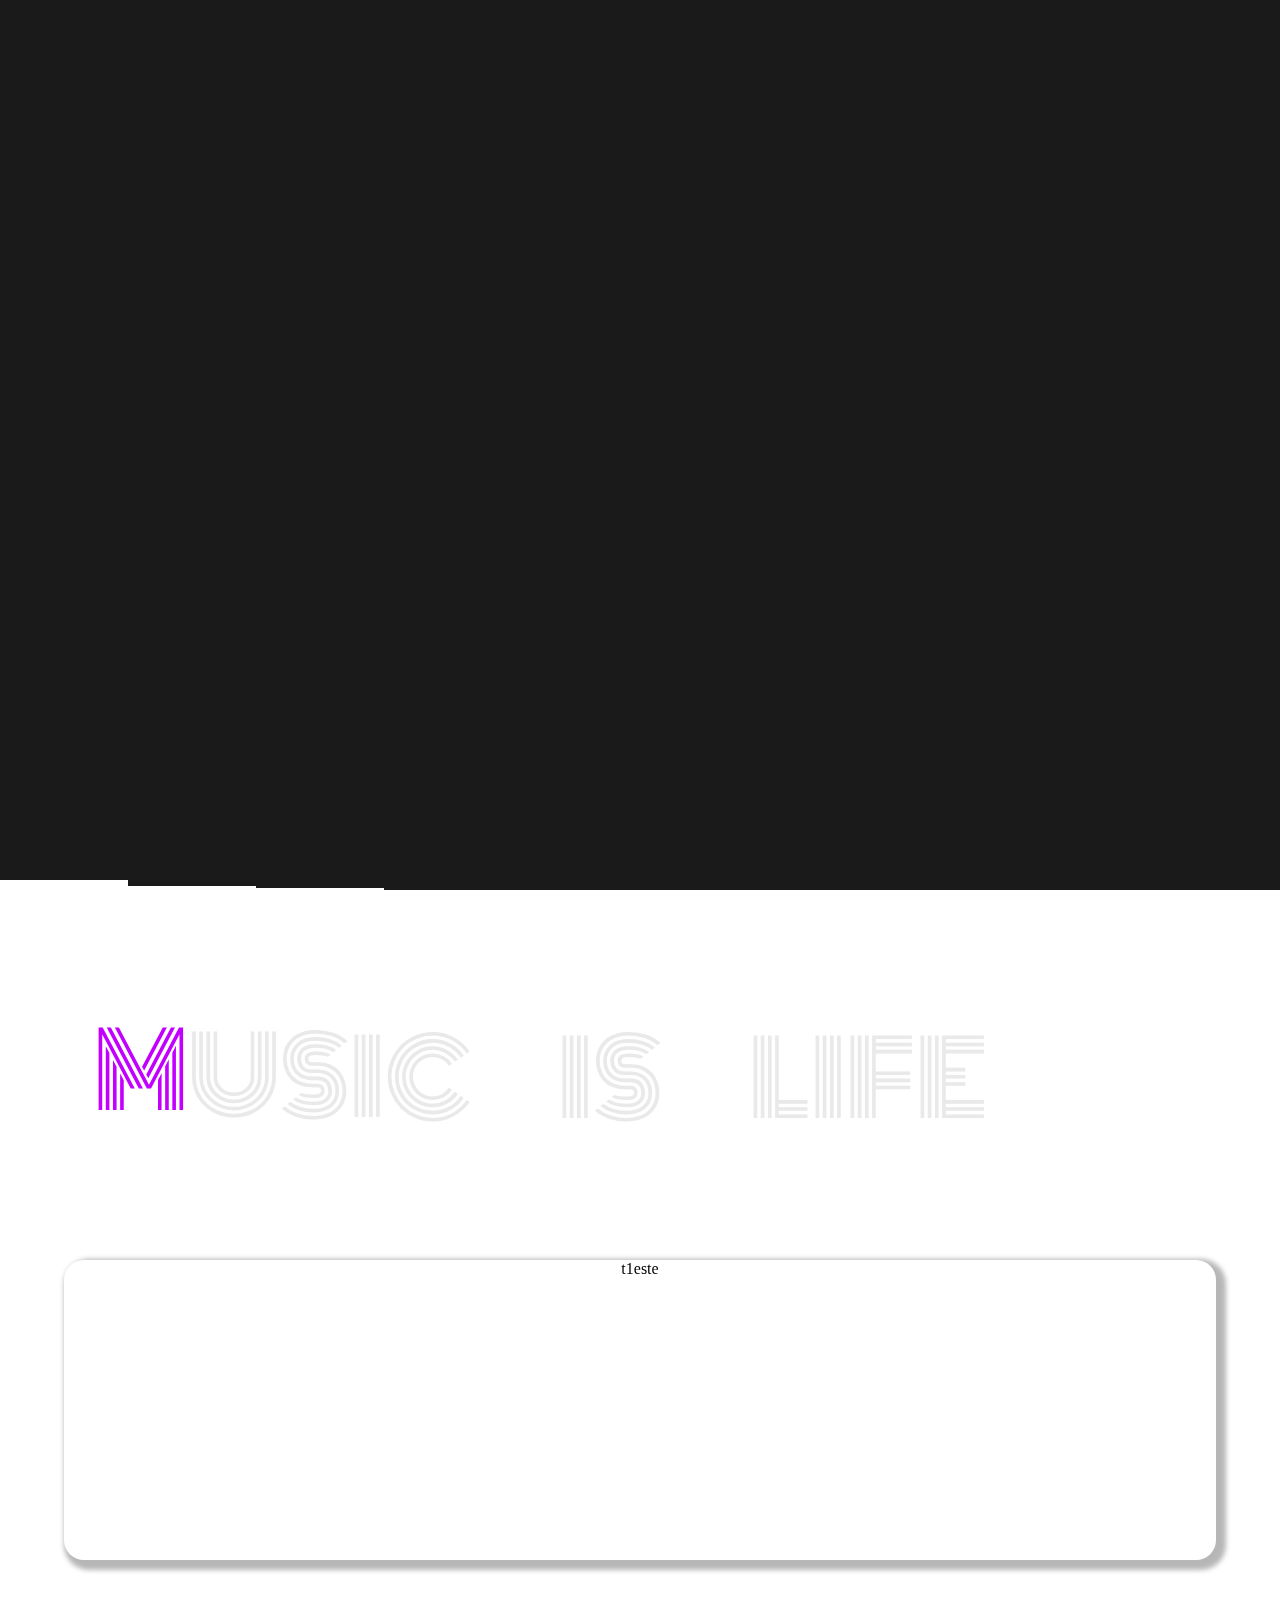
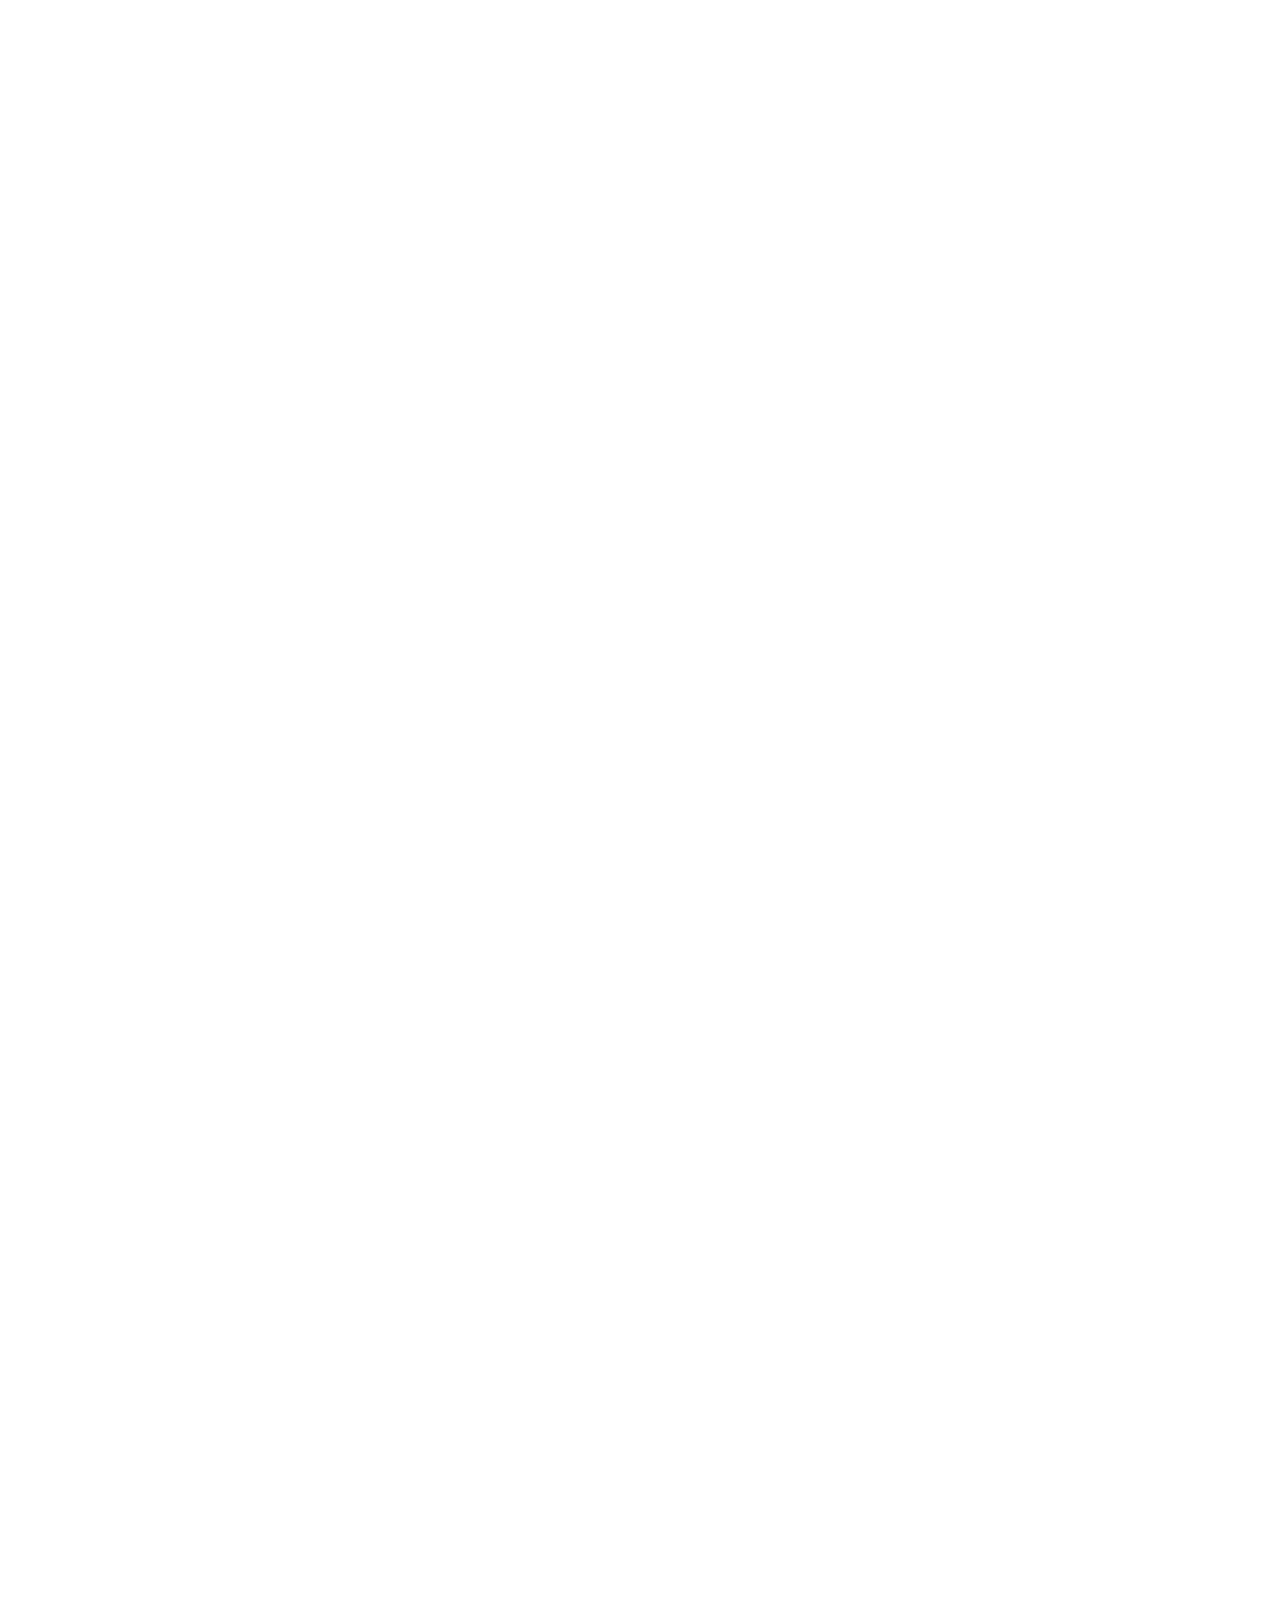
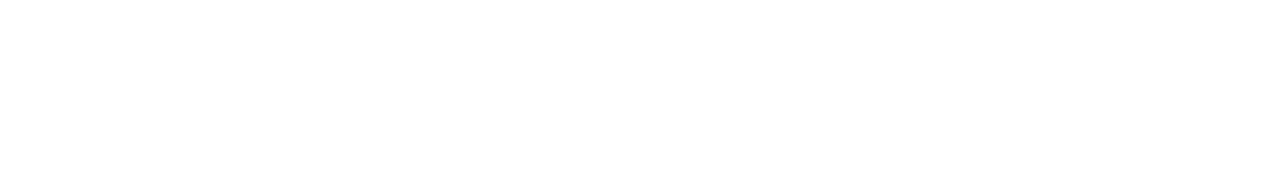
<file: home.html>
<!DOCTYPE html>
<html lang="en">
<head>
    <meta charset="UTF-8">
    <meta name="viewport" content="width=device-width, initial-scale=1.0">
    <title>home</title>
    <link rel="stylesheet" href="https://cdn.jsdelivr.net/npm/bootstrap-icons@1.11.3/font/bootstrap-icons.min.css">
    <link rel="stylesheet" href="home.css">
    <link rel="preconnect" href="https://fonts.googleapis.com">
    <link rel="preconnect" href="https://fonts.gstatic.com" crossorigin>
    <link href="https://fonts.googleapis.com/css2?family=Monoton&family=Rammetto+One&display=swap" rel="stylesheet">
    <link href="https://fonts.googleapis.com/css2?family=Monoton&display=swap" rel="stylesheet">
</head>
<body>
    <div class="imagem">
            <img src="disc_home.png" alt="">
    </div>
    <h1 class="counter" id="counter">0</h1>
    <div class="overlay">
        <div class="bar" id="bar"></div>
        <div class="bar" id="bar"></div>
        <div class="bar" id="bar"></div>
        <div class="bar" id="bar"></div>
        <div class="bar" id="bar"></div>
        <div class="bar" id="bar"></div>
        <div class="bar" id="bar"></div>
        <div class="bar" id="bar"></div>
        <div class="bar" id="bar"></div>
        <div class="bar" id="bar"></div>
    </div>
    
    
        <div class="imagem">
                <img src="imagens home/zyro-image (4).png" alt="">
        </div>
        <div class="cor"></div>
        <center>
        <nav>
            <div>
                <div>
                    <input type="search" class="pesquisar" placeholder="pesquisar">
                </div>    
                <div>
                    <a href="#">info.</a>
                </div>        
                <div id="botaologin">
                    <a href="login.html" id="botaologin">entrar</a>
                </div>
                <div id="iconperfil">
                    <a href="login.html"><i class="bi bi-person-circle"></i></a>
                </div>
                <div>
                    <button id="sair">sair</button>
                </div>
            </div>
        </nav>
        </center>
        <div class="header">
                <div class="h1" style="color:rgb(195, 0, 255);">M</div>
                <div class="h1">U</div>
                <div class="h1">S</div>
                <div class="h1">I</div>
                <div class="h1">C</i></div>
                <div class="h1" style="opacity: 0;">0</div>
                <div class="h1">I</div>
                <div class="h1">S</div>
                <div class="h1" style="opacity: 0;">0</div>
                <div class="h1">L</div>
                <div class="h1">I</div>
                <div class="h1">F</div>
                <div class="h1">E</div>
        </div>
    
        <div class="corpo">
            <div class="suporte"></div>
            <div id="bloco1">t1este
            </div>
        </div>
    
        <script src="https://cdnjs.cloudflare.com/ajax/libs/gsap/3.12.1/gsap.min.js"></script>
        <script src="home.js"></script>
    </body>
</html>
</file>
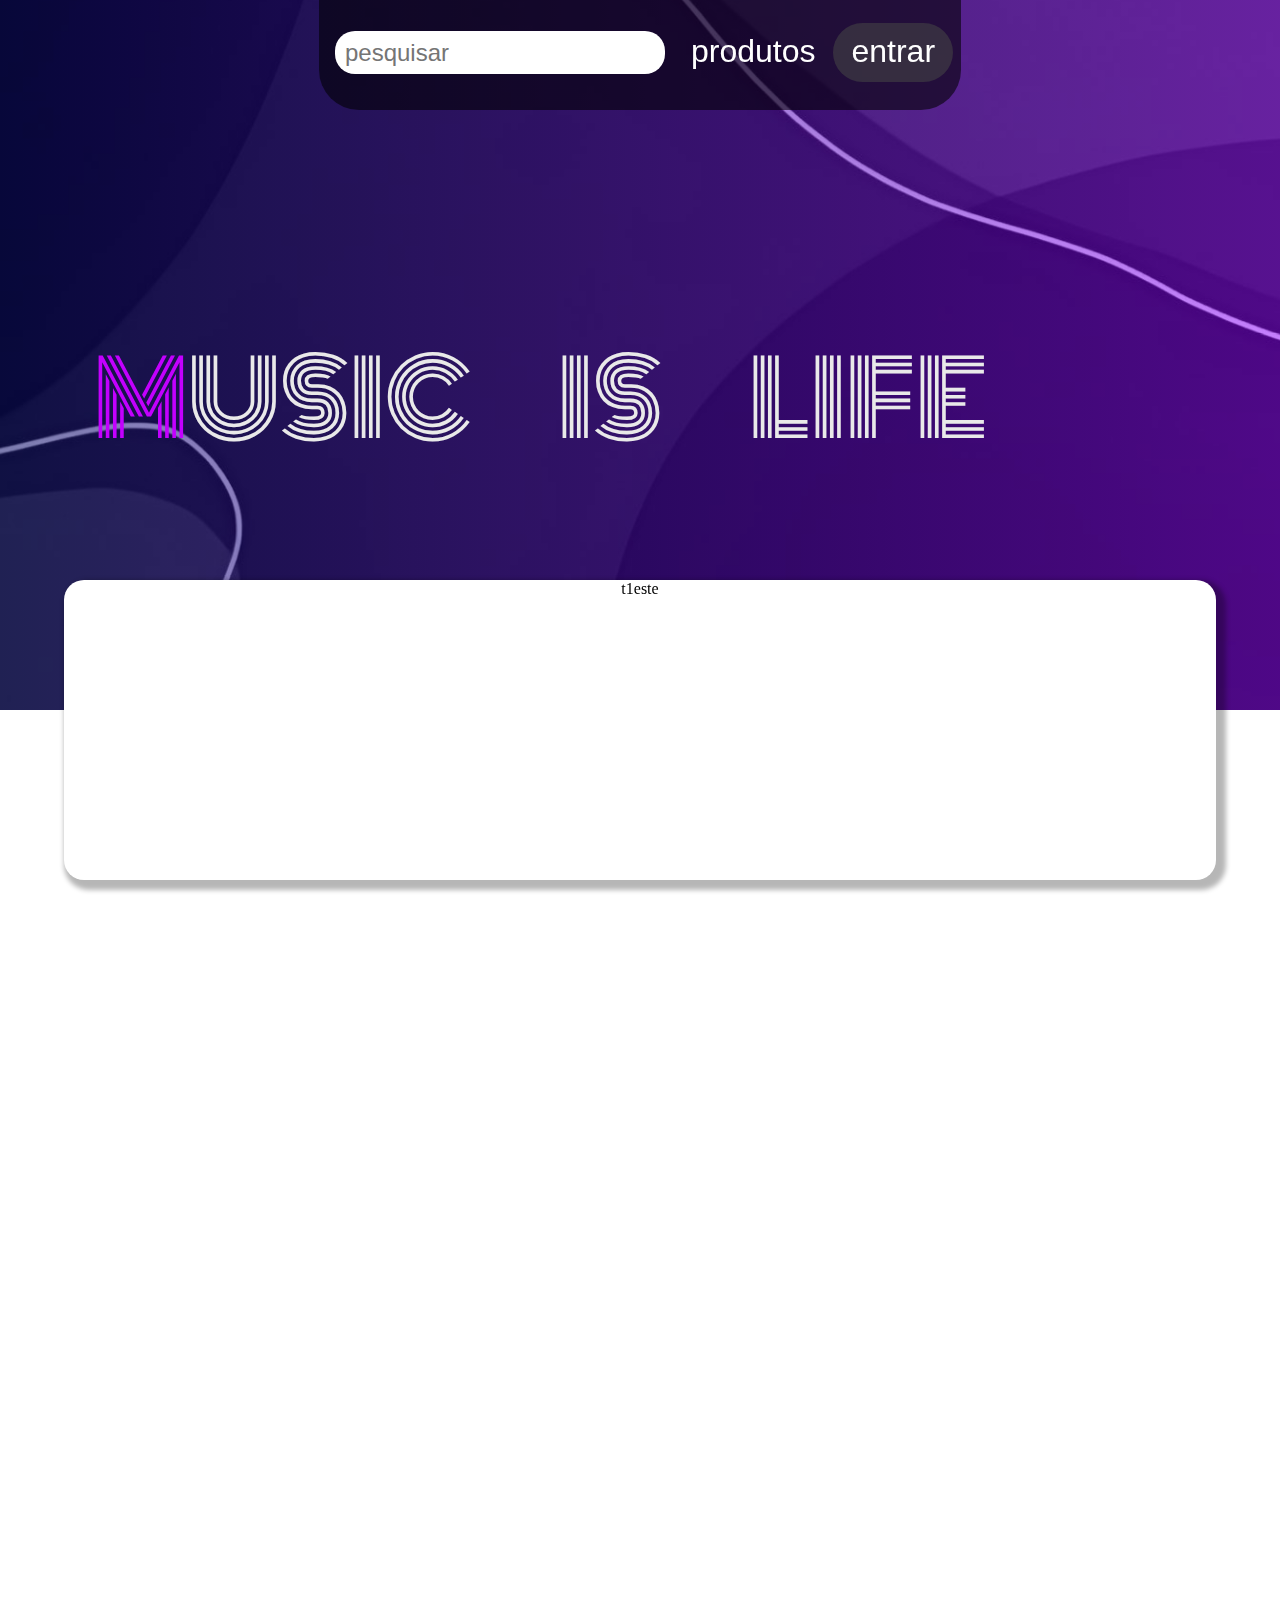
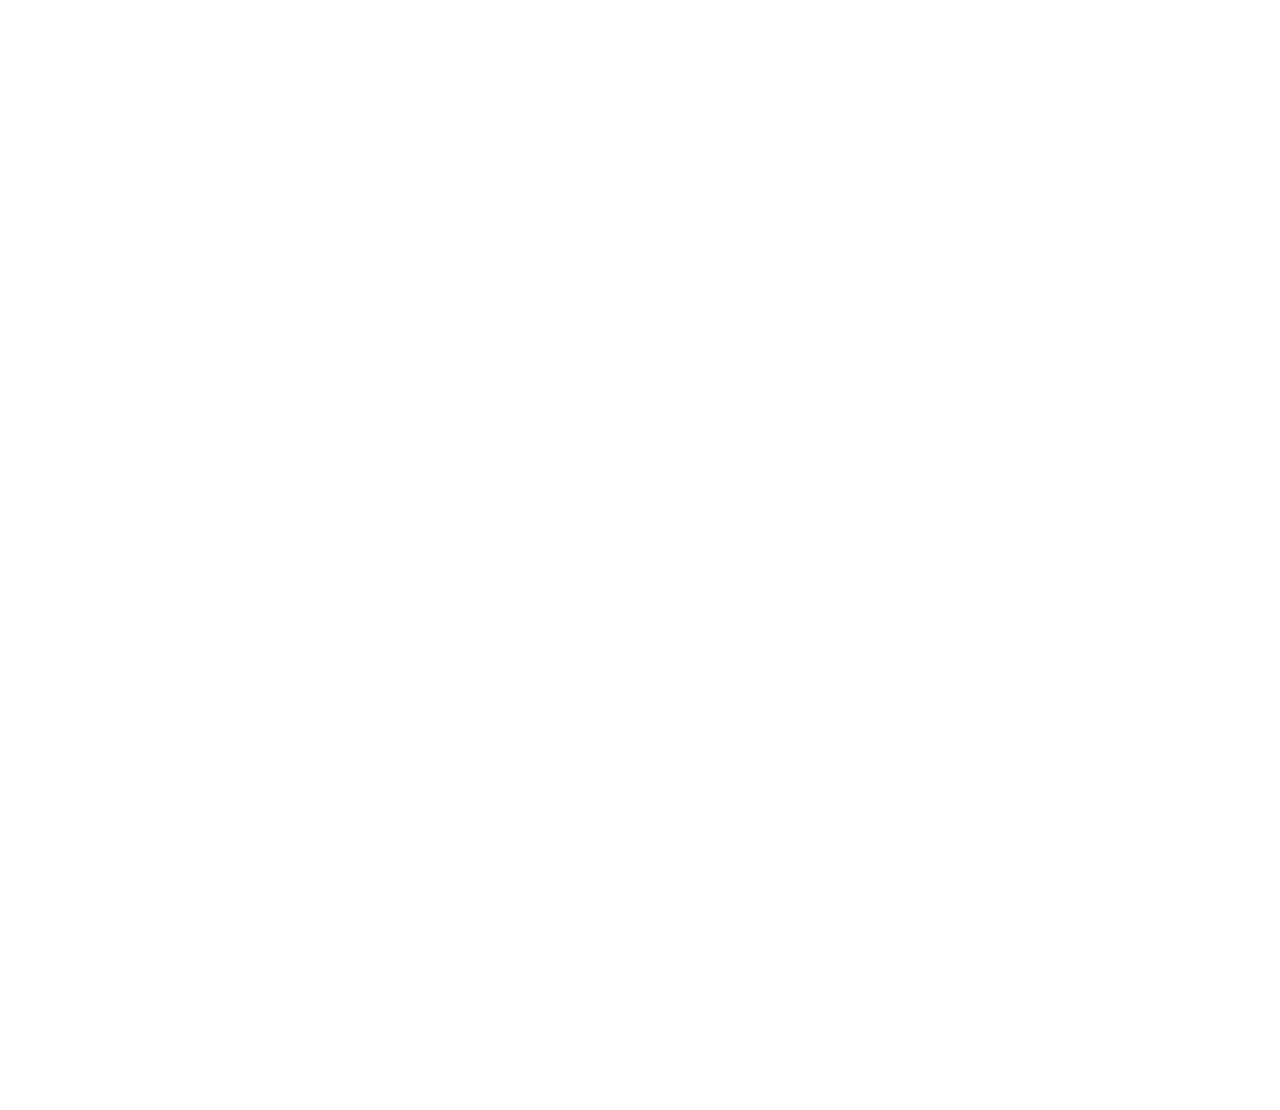
<file: home1.html>
<!DOCTYPE html>
<html lang="en">
<head> 
    <meta charset="UTF-8">
    <meta name="viewport" content="width=device-width, initial-scale=1.0">
    <title>home</title>
    <link rel="stylesheet" href="home1.css">
    <link rel="preconnect" href="https://fonts.googleapis.com">
    <link rel="preconnect" href="https://fonts.gstatic.com" crossorigin>
    <link rel="stylesheet" href="https://cdn.jsdelivr.net/npm/bootstrap-icons@1.11.3/font/bootstrap-icons.min.css">
    <link href="https://fonts.googleapis.com/css2?family=Monoton&family=Rammetto+One&display=swap" rel="stylesheet">
    <link href="https://fonts.googleapis.com/css2?family=Monoton&display=swap" rel="stylesheet">
</head>
<body>
    <div class="imagem">
            <img src="imagens home/zyro-image (4).png" alt="">
    </div>
    <div class="cor"></div>

    <button id="iconperfil">
        <div id="foto-profile">R</div>
    </button>

    <center>
    <nav>
        <div>
            <div>
                <input type="search" class="pesquisar" placeholder="pesquisar">
            </div>    
            <div>
                <a href="#">produtos</a>
            </div>         
            <div id="botaologin" style="background-color:rgba(70, 70, 70, 0.555)">
                <a href="login.html" id="botaologin">entrar</a>
            </div>
        </div>
    </nav>
    </center>
    

    <div class="slogan">
            <div class="h1" style="color:rgb(195, 0, 255);">M</div>
            <div class="h1">U</div>
            <div class="h1">S</div>
            <div class="h1">I</div>
            <div class="h1">C</i></div>
            <div class="h1" style="opacity: 0;">0</div>
            <div class="h1">I</div>
            <div class="h1">S</div>
            <div class="h1" style="opacity: 0;">0</div>
            <div class="h1">L</div>
            <div class="h1">I</div>
            <div class="h1">F</div>
            <div class="h1">E</div>
    </div>

    <div id="profile" style="display: none;">
        <div id="profile-info">
            <center>
            <div id="foto-profile">R</div>
            <div id="profile-name-email">
            <h2 id="profile-name">raul f borges</h2>
            <p id="profile-email">raul425borges@gmail.com</p>
            </center>
        </div>
        <div id="options">
            <button id="option-button">Settings</button>
            <br>
            <hr>
        <div id="account">
            <div id="foto-account">T</div>
            <div id="account-name-email">
            <h2 id="account-name">teste t teste</h2>
            <p id="account-email">teste1234@gmail.com</p>
            </div>
        </div>
        <button id="option-button">Add account</button>
        <br>
        <hr>
        <br>
        <button id="logout">Log out</button>
        </div>
    </div>

    <div class="corpo">
        <div class="suporte"></div>
        <div id="bloco1">t1este
        </div>
    </div>
   
    <script src="home1.js"></script>

</body>
</html>
</file>
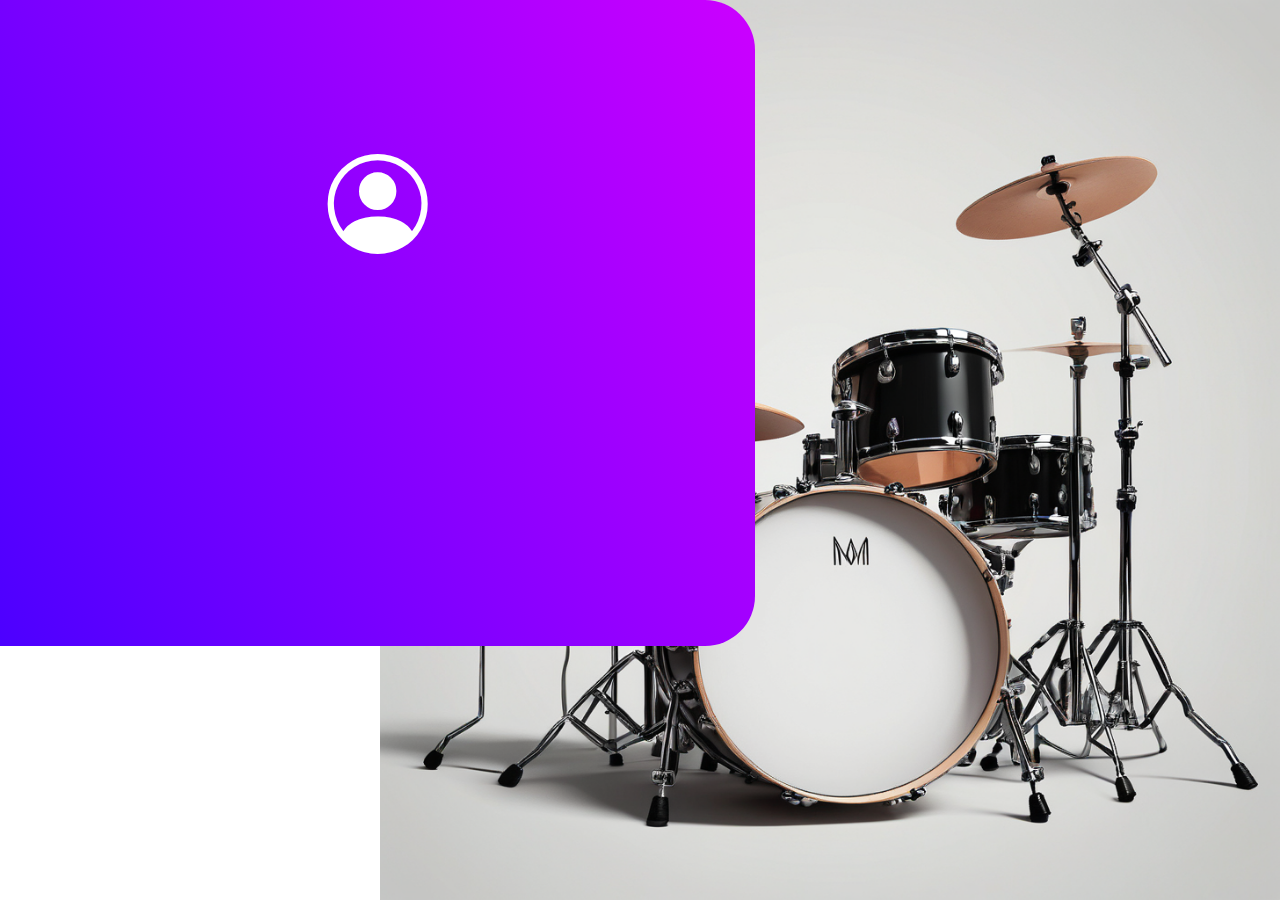
<file: login.html>
<!DOCTYPE html>
<html lang="en">
<head> 
    <meta charset="UTF-8">
    <meta name="viewport" content="width=device-width, initial-scale=1.0">
    <title>login</title>
    <link rel="stylesheet" href="https://cdn.jsdelivr.net/npm/bootstrap-icons@1.11.3/font/bootstrap-icons.min.css">
    <link rel="stylesheet" href="login.css">
</head>
<body>
    <img src="bateria_login.png" id="fotologin">
    <div id="sla">
        <center><i class="bi bi-person-circle"></i></center>
        <center><h3>LOGIN</h3></center>
        <input type="text" placeholder="usuário" id="usuario">
        <input type="password" placeholder="senha" id="senha">
        <button id="logar" style="background: linear-gradient(145deg, rgb(122, 43, 250), rgb(0, 26, 255), rgb(0, 174, 255)); width: 250px; ">logar</button>   
        <p>Não possui uma conta?</p>
        <button id="cadastre-se">cadastre-se</button>
    </div>
    <div id="sla1" style="display: none;">
        <center><i class="bi bi-person-circle"></i></center>
        <center><h3>CADASTRE-SE</h3></center>
        <input type="text" placeholder="nome de usuário" id="novoUsuario">
        <input type="password" placeholder="crie uma senha" id="novaSenha">
        <input type="email" placeholder="digite seu e-mail" id="email">
        <button id="cadastrar" style="background: linear-gradient(145deg, rgb(255, 0, 200), rgb(132, 0, 255) 50%, rgb(17, 0, 255)); width: 250px; ">cadastrar-se</button>   
        <p>Já possui uma conta?</p>
        <button id="entrar">entrar</button>
    </div>
    <script src="login.js"></script>
</body>
</html>
</file>
<file: home.css>
*{
    margin: 0%;
    padding: 0%;
    box-sizing: border-box;
}

body{
    width: 100%;
}

.imagem{
    margin-top: -600px;
    margin-left: 200px;
    rotate: 90deg;
    position: fixed;
}

.imagem img{
    zoom: 1;
    width: 900px;
    height: 100%;
}

.cor{
    background: linear-gradient(90deg, rgba(0, 2, 102, 0.5), rgba(142, 3, 255, 0.5));
    width: 100vw;
    margin-top: -10px;
    height: 800px;
    position: fixed;
}

nav{
    background-color: rgba(0, 0, 0, 0.575);
    position: relative;
    width: fit-content;
    padding-top: 15px;
    border-bottom-left-radius: 40px;
    border-bottom-right-radius: 40px;
    display: flex;
    justify-content: center;
}

nav div{
    border-radius: 50px;
    text-align: center;
    display: flex;
    width: fit-content;
    padding: 0.5em;
    line-height: 30px;
}

nav div input{
    text-decoration: none;
    border-radius: 20px;
    height: 1.8em;
    border: none;
    width: 100%;
    padding: 0 10px 0 10px;
    font-size: 1.5em;
}

nav div button{
    width: 4em;
    color: aliceblue;
    border-radius: 20px;
    border: 0px;
    margin: 0px 10px;
    background-color: rgb(168, 0, 78);
}

nav div i{
    color: rgb(140, 0, 255);
    text-decoration: none;
    width: 100%;
    font-size: 1.2em;
}

nav div a{
    border-radius: 20px;
    background-color: rgba(47, 46, 58, 0);
    padding: 5px 10px 0px 10px;
    font-size: 2em;
    text-decoration: none;
    color: rgb(255, 255, 255);
    font-family: "Neue Montreal";
}

.header{
    position: absolute;
    margin: 200px 30px;
    width: fit-content;
    display: flex;
    justify-content: space-between;
    padding: 2em 4em;
}

.header .h1{
    color: rgb(233, 233, 233);
    position: relative;
    font-family: "Monoton";
    font-size: 8vw;
    line-height: 1.125;
}


.corpo{
    position: absolute;
    background-color: white;
    width: 100%;
    height: 2000px;
    text-align: center;
    margin: 600px auto;
}

.suporte{
    margin: 10px;
    margin-top: 10px;
    width: 90%;
    height: 100px;
}

#bloco1{
    margin: -250px auto;
    background-color: rgb(255, 255, 255);
    width: 90%;
    height: 300px;
    box-shadow: 5px 5px 5px 5px rgba(0, 0, 0, 0.288);
    border-radius: 20px;
}


.overlay{
    position: fixed;
    width: 100vw;
    height: 100vh;
    z-index: 2;
    display: flex;
}

.bar{
    margin-top: -10px;
    width: 100vw;
    height: 100vh;
    background: #1a1a1a;
}

.counter{
    position: fixed;
    width: 100%;
    height: 100%;
    display: flex;
    justify-content: flex-end;
    align-items: flex-end;
    z-index: 1000;
    color: aliceblue;
    font-size: 900%;
    padding: 0.2em 0.4em;
    font-family: "Monoton";
}
</file>
<file: home1.css>
*{
    margin: 0%;
    padding: 0%;
    box-sizing: border-box;
}

body{
    width: 100%;
}

.imagem{
    margin-top: -600px;
    margin-left: 200px;
    rotate: 90deg;
    position: fixed;
}

.imagem img{
    zoom: 1;
    width: 900px;
    height: 100%;
}

.cor{
    background: linear-gradient(90deg, rgba(0, 2, 102, 0.5), rgba(142, 3, 255, 0.5));
    width: 100vw;
    margin-top: -10px;
    height: 800px;
    position: fixed;
}

nav{
    background-color: rgba(0, 0, 0, 0.575);
    position: relative;
    width: fit-content;
    padding-top: 15px;
    padding-bottom: 20px;
    border-bottom-left-radius: 40px;
    border-bottom-right-radius: 40px;
    display: flex;
    justify-content: center;
}

nav div{
    border-radius: 50px;
    text-align: center;
    display: flex;
    width: fit-content;
    padding: 0.5em;
    line-height: 30px;
}

nav div input{
    text-decoration: none;
    border-radius: 20px;
    height: 1.8em;
    border: none;
    width: 100%;
    padding: 0 10px 0 10px;
    font-size: 1.5em;
}

nav div button{
    width: 4em;
    color: aliceblue;
    border: 0px;
    font-size: 2em;
    height: 40px;
    margin: 0px;
    cursor: pointer;
    background: transparent;
}

nav div i{
    color: rgb(140, 0, 255);
    text-decoration: none;
    width: 100%;
    font-size: 1.2em;
}

nav div a{
    border-radius: 20px;
    background-color: rgba(47, 46, 58, 0);
    padding: 5px 10px 0px 10px;
    font-size: 2em;
    text-decoration: none;
    color: rgb(255, 255, 255);
    font-family: 'Gill Sans', 'Gill Sans MT', Calibri, 'Trebuchet MS', sans-serif;
}

#iconperfil{
    cursor: pointer;
    position: fixed;
    font-size: 60px;
    color: #ffffff;
    right: 0;
    padding-left: 10px;
    height: 80px;
    width: 80px;
    border-bottom-left-radius: 30px;
    border: transparent;
    background-color: #00000075;
}

#profile {
    margin-top: 20px;
    
    color: aliceblue;
    height: 410px;
    width: 300px;
    position: absolute;
    justify-content: space-between;
    align-items: center;
    background-color: rgba(0, 0, 0, 0.603);
    backdrop-filter: blur(5px);
    padding: 10px;
    border-radius: 20px;
}

#profile-info {
    background-color: #00000000;
    padding-top: 20px;
    display: block;
    align-items: center;
}

#foto-profile {
    font-family: Arial, Helvetica, sans-serif;
    font-size: 30px;
    color: rgb(255, 255, 255);
    background-color: rgb(68, 0, 255);
    width: 60px;
    height: 60px;
    padding: 15px 20px;
    border-radius: 50%;
    object-fit: cover;
}

#profile-name-email {
    display: flex;
    flex-direction: column;
    justify-content: center;
}

#profile-name {
    font-size: 20px;
    margin: 5px;
    font-family: Arial, Helvetica, sans-serif;
}

#profile-email {
    margin: 0px;
    color: #777;
    font-size: 0.9em;
    font-family: Arial, Helvetica, sans-serif;
}

#account{
    display: flex;
}

#foto-account {
    font-family: Arial, Helvetica, sans-serif;
    font-size: 15px;
    color: black;
    background-color: rgb(255, 73, 246);
    width: 30px;
    height: 30px;
    margin-top: 20px;
    padding: 7px 10px;
    border-radius: 50%;
    object-fit: cover;
}

#account-name-email {
    display: flex;
    flex-direction: column;
    padding: 18px 10px;
}

#account-name {
    font-size: 15px;
    margin: 0px;
    font-family: Arial, Helvetica, sans-serif;
}

#account-email {
    margin: 0px;
    color: #777;
    font-size: 15px;
    font-family: Arial, Helvetica, sans-serif;
}

#options {
    background-color: rgba(127, 255, 212, 0);
    margin-top: 50px;
    display: grid;
}

#option-button {
    color: aliceblue;
    background-color: transparent;
    border: none;
    text-align: left;
    padding: 5px 10px;
    margin-right: 10px;
    border-radius: 5px;
    font-size: 0.9em;
    transition: all 0.3s ease;
}

#logout{
    color: rgb(255, 255, 255);
    background-color: rgb(117, 9, 9);
    border: none;
    text-align: center;
    padding: 5px 10px;
    margin-right: 10px;
    border-radius: 5px;
    cursor: pointer;
    font-size: 0.9em;
    transition: all 0.3s ease;
}

#option-button:hover {
    background-color: #ddd;
}

#logout:hover {
    background-color: #ddd;
}

.slogan{
    position: absolute;
    margin: 200px 30px;
    width: fit-content;
    display: flex;
    justify-content: space-between;
    padding: 2em 4em;
}

.slogan .h1{
    color: rgb(233, 233, 233);
    position: relative;
    font-family: "Monoton";
    font-size: 8vw;
    line-height: 1.125;
}


.corpo{
    position: absolute;
    background-color: white;
    width: 100%;
    height: 2000px;
    text-align: center;
    margin: 600px auto;
}

.suporte{
    margin: 10px;
    margin-top: 10px;
    width: 90%;
    height: 100px;
}

#bloco1{
    margin: -250px auto;
    background-color: rgb(255, 255, 255);
    width: 90%;
    height: 300px;
    box-shadow: 5px 5px 5px 5px rgba(0, 0, 0, 0.288);
    border-radius: 20px;
}
</file>
<file: login.css>
body{
    margin: 0%;
    padding: 0%;
    background-color: rgb(255, 255, 255);
}

img{
    position: absolute;
    width: auto;
    height: 100%;
    float: right;
    right: 0%;
}

#sla{
    float: left;
    height: 496px;
    background: linear-gradient(60deg, rgb(76, 0, 255),rgb(140, 0, 255) 50%, rgb(204, 0, 255));
    width: 59%;
    padding-top: 150px;
    position: relative;
    border-bottom-right-radius: 50px;
    border-top-right-radius: 50px;
    border-color: black;
}

#sla1{
    float: left;
    height: 496px;
    background: linear-gradient(45deg, rgb(122, 43, 250), rgb(0, 26, 255), rgb(0, 174, 255));
    width: 59%;
    padding-top: 150px;
    position: relative;
    border-bottom-right-radius: 50px;
    border-top-right-radius: 50px;
    border-color: black;
}

h3{
    font-family: Arial, Helvetica, sans-serif;
    background-color: rgb(255, 237, 198);
    width: 250px;
    padding: 5px;
    border-radius: 10px;
    animation: fadeIn 1.5s ease forwards;
    opacity: 0;
}

@keyframes fadeIn {
    0% {
      opacity: 0;
      transform: translateY(-50px);
    }
    100% {
      opacity: 1;
      transform: translateY(0);
    }
  }

input{
    display: block;
    margin: 10px auto;
    width: 240px;
    height: 30px;
    padding: 0px 10px;
    border-radius: 10px;
    border-style: none;
    animation: fadeIn 1.5s ease forwards;
    opacity: 0;
}

@keyframes fadeIn {
    0% {
      opacity: 0;
      transform: translateY(-50px);
    }
    100% {
      opacity: 1;
      transform: translateY(0);
    }
  }

p{
    font-family: Arial, Helvetica, sans-serif;
    color: aliceblue;
    display: block;
    margin: 10px auto;
    width: 240px;
    height: 30px;
    padding: 10px;
    animation: fadeIn 1.5s ease forwards;
    opacity: 0;
}

@keyframes fadeIn {
    0% {
      opacity: 0;
      transform: translateY(-50px);
    }
    100% {
      opacity: 1;
      transform: translateY(0);
    }
  }
  
button{
    font-family: Arial, Helvetica, sans-serif;
    display: block;
    margin: 10px auto;
    width: 240px;
    height: 30px;
    padding: 0px 10px;
    border-radius: 10px;
    border-style: none;
    color: aliceblue;
    background-color: rgb(0, 0, 0);
    animation: fadeIn 1.5s ease forwards;
    opacity: 0;
}

@keyframes fadeIn {
    0% {
      opacity: 0;
      transform: translateY(-50px);
    }
    100% {
      opacity: 1;
      transform: translateY(0);
    }
  }

i{
    font-size: 100px;
    color: rgb(255, 255, 255);
}
</file>
